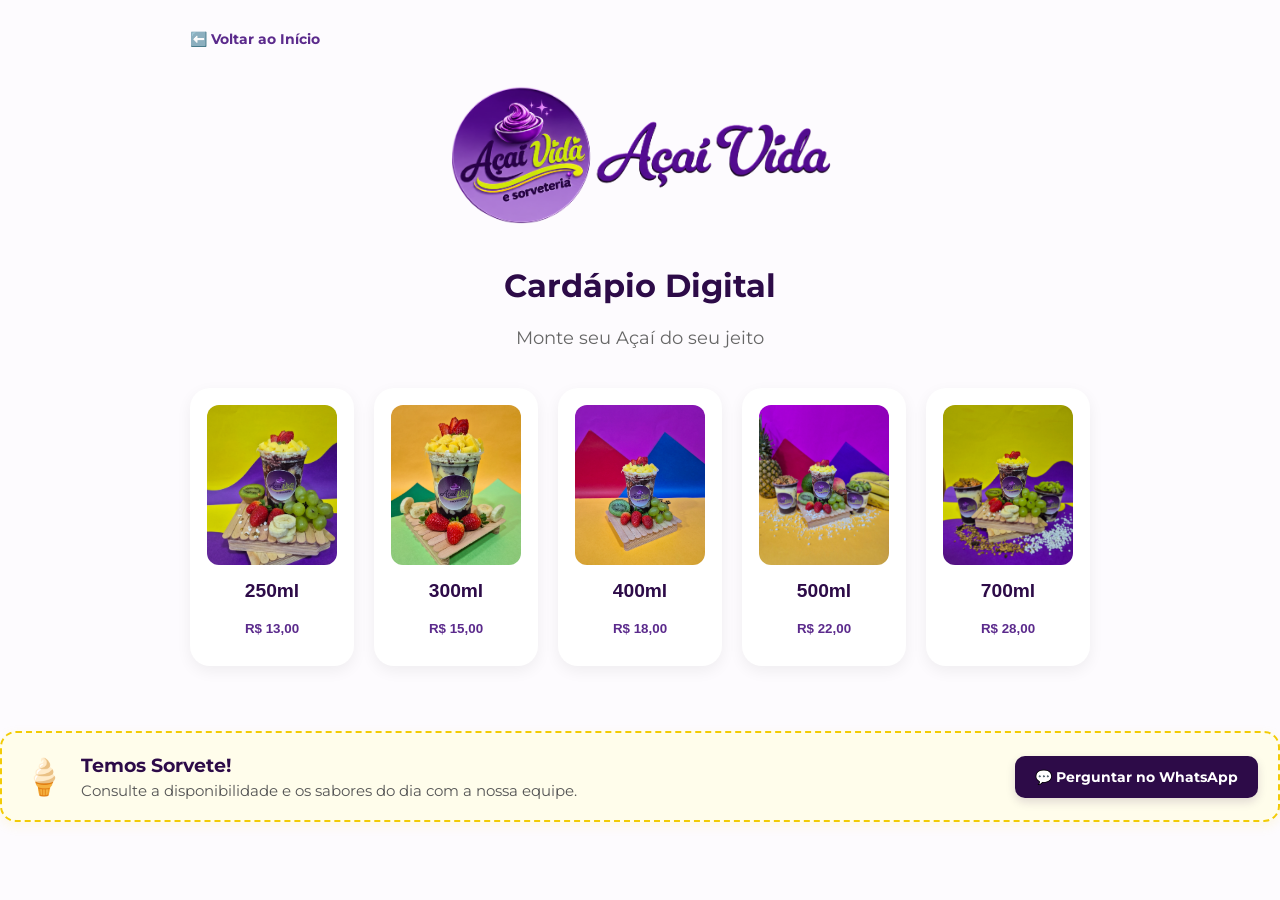
<file: cardapio.html>
<!DOCTYPE html>
<html lang="pt-BR">
<head>
    <meta charset="UTF-8">
    <meta name="viewport" content="width=device-width, initial-scale=1.0">
    <title>Cardápio Digital | Açaí Vida</title>
    <link rel="stylesheet" href="css/cardapio.css">
    <link rel="preconnect" href="https://fonts.googleapis.com">
    <link href="https://fonts.googleapis.com/css2?family=Montserrat:wght@300;400;500;600;700;800&display=swap" rel="stylesheet">
</head>
<body>

<div class="container">

    <a href="index.html" class="btn-voltar" style="text-decoration: none; font-size: 14px; color: #5B2A8C; font-weight: bold; display: block; margin-bottom: 20px; text-align: left;">⬅️ Voltar ao Início</a>

    <img src="assets/logos/logo_02.png" class="logo" alt="Logotipo Açaí Vida">

    <h1>Cardápio Digital</h1>
    <p class="subtitulo">Monte seu Açaí do seu jeito</p>

    <div class="tamanhos">

        <button class="tamanho" data-tamanho="250">
            <img src="assets/cardapio/aca_01.png" alt="Açaí 250ml">
            <h3>250ml</h3>
            <p>R$ 13,00</p>
        </button>

        <button class="tamanho" data-tamanho="300">
            <img src="assets/cardapio/aca_02.png" alt="Açaí 300ml">
            <h3>300ml</h3>
            <p>R$ 15,00</p>
        </button>

        <button class="tamanho" data-tamanho="400">
            <img src="assets/cardapio/aca_03.png" alt="Açaí 400ml">
            <h3>400ml</h3>
            <p>R$ 18,00</p>
        </button>

        <button class="tamanho" data-tamanho="500">
            <img src="assets/cardapio/aca_04.jpg" alt="Açaí 500ml">
            <h3>500ml</h3>
            <p>R$ 22,00</p>
        </button>

        <button class="tamanho" data-tamanho="700">
            <img src="assets/cardapio/aca_05.jpg" alt="Açaí 700ml">
            <h3>700ml</h3>
            <p>R$ 28,00</p>
        </button>

    </div>

    </div>

    <div class="banner-sorvete">
        <div class="banner-conteudo">
            <span class="icone-sorvete">🍦</span>
            <div class="texto-sorvete">
                <h3>Temos Sorvete!</h3>
                <p>Consulte a disponibilidade e os sabores do dia com a nossa equipe.</p>
            </div>
        </div>
        <a href="https://wa.me/5595981162474?text=Ol%C3%A1%2C+gostaria+de+saber+os+sabores+e+a+disponibilidade+dos+sorvetes+hoje%21" 
           target="_blank" 
           rel="noopener noreferrer" 
           class="btn-sorvete">
           💬 Perguntar no WhatsApp
        </a>
    </div>

    <div id="configurador"></div>

    <div id="configurador"></div>

</div>

<script src="js/cardapio.js"></script>

</body>
</html>
</file>
<file: css/cardapio.css>
body {
    margin: 0;
    padding: 0;
    font-family: 'Montserrat', sans-serif;
    background: #FDFBFE; /* Branco Neve */
    color: #333;
}

.container {
    max-width: 900px; /* Reduzido de 1200px para o formulário de pedido ficar mais centralizado e elegante */
    margin: auto;
    padding: 30px 20px;
}

.logo {
    width: 400px; /* Ajustado para um tamanho mais harmônico */
    display: block;
    margin: 0 auto;
}

h1 {
    text-align: center;
    color: #2D0B48; /* Roxo Profundo */
    margin-top: 20px;
    font-size: 2rem;
}

.subtitulo {
    text-align: center;
    color: #666;
    margin-bottom: 40px;
    font-size: 1.1rem;
}

/* Container dos botões de tamanhos de copos */
.tamanhos {
    display: grid;
    grid-template-columns: repeat(auto-fit, minmax(160px, 1fr)); /* Melhor distribuição em telas menores */
    gap: 20px;
}

.tamanho {
    border: 2px solid transparent;
    cursor: pointer;
    background: white;
    border-radius: 20px;
    padding: 15px;
    box-shadow: 0 5px 15px rgba(0,0,0,.06);
    transition: all .3s ease;
    text-align: center;
}

.tamanho:hover {
    transform: translateY(-5px);
    border-color: #5B2A8C;
    box-shadow: 0 8px 20px rgba(91,42,140,0.15);
}

.tamanho img {
    width: 100%;
    height: 160px; /* Ajustado para os copos ficarem uniformes e quadrados */
    object-fit: cover;
    border-radius: 12px;
}

.tamanho h3 {
    color: #2D0B48;
    margin-top: 12px;
    font-size: 1.2rem;
}

.tamanho p {
    color: #5B2A8C;
    font-weight: 700;
    margin-top: 5px;
}

#configurador {
    margin-top: 40px;
}

/* Área do Formulário gerada pelo JS */
.formulario {
    margin-top: 20px;
    background: white;
    padding: 30px;
    border-radius: 20px;
    box-shadow: 0 10px 30px rgba(0,0,0,.08);
}

.formulario h2 {
    color: #2D0B48;
    margin-bottom: 15px;
}

.info {
    background: #F4EFFB;
    padding: 15px;
    border-radius: 12px;
    color: #2D0B48;
    margin-bottom: 25px;
    font-size: 14px;
    line-height: 1.5;
}

/* Organização dos campos de input do cliente */
.dados-cliente {
    display: grid;
    grid-template-columns: 1fr 1fr;
    gap: 15px;
    margin-bottom: 25px;
}

.dados-cliente input#endereco {
    grid-column: span 2; /* Endereço ocupa a linha inteira */
}

.formulario input[type="text"] {
    width: 100%;
    padding: 14px;
    border: 1px solid #ddd;
    border-radius: 12px;
    font-family: inherit;
    font-size: 14px;
    background: #fdfdfd;
    transition: border-color 0.2s;
}

.formulario input[type="text"]:focus {
    outline: none;
    border-color: #5B2A8C;
    background: #fff;
}

.formulario h3 {
    color: #2D0B48;
    margin: 25px 0 15px 0;
    font-size: 1.1rem;
    border-bottom: 2px solid #F4EFFB;
    padding-bottom: 5px;
}

/* NOVO: Grid para organizar os Checkboxes em duas colunas */
.grid-opcoes {
    display: grid;
    grid-template-columns: repeat(auto-fill, minmax(200px, 1fr));
    gap: 12px;
    margin-bottom: 15px;
}

.grid-opcoes label {
    display: flex;
    align-items: center;
    gap: 12px;
    padding: 12px 15px;
    border: 2px solid #EAEAEA;
    border-radius: 12px;
    cursor: pointer;
    transition: all .25s ease;
    background: white;
    font-weight: 500;
    font-size: 14px;
}

.grid-opcoes label:hover {
    transform: translateY(-2px);
    border-color: #5B2A8C;
    box-shadow: 0 4px 12px rgba(91,42,140,.12);
}

.grid-opcoes input[type="checkbox"] {
    width: 18px;
    height: 18px;
    margin: 0;
    accent-color: #5B2A8C;
}

/* Alertas de limites e contadores */
.alertas-limite {
    display: flex;
    flex-direction: column;
    gap: 10px;
    margin-top: 25px;
}

/* Unificado contadores de frutas, acompanhamentos e adicionado caldas */
#contador-frutas,
#contador-acomp,
#contador-caldas {
    padding: 12px 15px;
    border-radius: 10px;
    background: #FFFDEB;
    border-left: 4px solid #F2CB05;
    color: #6E5200;
    font-size: 14px;
    font-weight: 500;
}

/* Estilo para quando houver valor adicional excedido */
.extra {
    color: #C0392B;
    font-weight: bold;
    margin-left: 5px;
}

/* Caixa do Resumo Financeiro */
.box-resumo {
    margin-top: 30px;
    padding: 20px;
    background: #FDFBFE;
    border: 2px solid #2D0B48;
    color: #2D0B48;
    border-radius: 15px;
    line-height: 1.8;
    font-size: 15px;
}

/* Botão do WhatsApp com tratamento visual de bloqueio */
#whatsapp {
    width: 100%;
    margin-top: 25px;
    padding: 16px;
    border: none;
    border-radius: 14px;
    background: #25D366; /* Verde do WhatsApp */
    color: white;
    font-size: 18px;
    font-weight: bold;
    cursor: pointer;
    transition: all 0.2s ease;
    box-shadow: 0 4px 12px rgba(37, 211, 102, 0.3);
}

#whatsapp:hover:not(:disabled) {
    background: #1ebd59;
    transform: translateY(-2px);
    box-shadow: 0 6px 18px rgba(37, 211, 102, 0.4);
}

/* NOVO: Estilo quando o botão estiver desativado (Falta de dados do cliente) */
#whatsapp:disabled {
    background: #cccccc;
    color: #666666;
    cursor: not-allowed;
    box-shadow: none;
    transform: none;
    opacity: 0.7;
}

/* Responsividade para telas de celulares */
@media (max-width: 600px) {
    .dados-cliente {
        grid-template-columns: 1fr;
    }
    .dados-cliente input#endereco {
        grid-column: span 1;
    }
    .grid-opcoes {
        grid-template-columns: 1fr;
    }
}

/* ==================================================
   🍦 ESTILIZAÇÃO DO BANNER DE SORVETE 
   ================================================== */
.banner-sorvete {
    margin: 35px auto;
    background: #FFFDEB; /* Amarelo bem clarinho de fundo */
    border: 2px dashed #F2CB05; /* Borda tracejada amarela */
    border-radius: 16px;
    padding: 20px;
    display: flex;
    align-items: center;
    justify-content: space-between;
    gap: 20px;
    box-shadow: 0 4px 12px rgba(242, 203, 5, 0.1);
}

.banner-conteudo {
    display: flex;
    align-items: center;
    gap: 15px;
}

.icone-sorvete {
    font-size: 2.2rem;
    animation: balancar 3s infinite ease-in-out;
}

.texto-sorvete h3 {
    margin: 0;
    color: #2D0B48; /* Roxo Profundo */
    font-size: 1.2rem;
    font-weight: 700;
}

.texto-sorvete p {
    margin: 4px 0 0 0;
    color: #555;
    font-size: 0.95rem;
}

/* Botão específico do WhatsApp de Sorvete */
.btn-sorvete {
    background: #2D0B48;
    color: white;
    text-decoration: none;
    padding: 12px 20px;
    border-radius: 10px;
    font-weight: bold;
    font-size: 14px;
    white-space: nowrap;
    transition: all 0.2s ease;
    box-shadow: 0 4px 10px rgba(45, 11, 72, 0.15);
}

.btn-sorvete:hover {
    background: #5B2A8C; /* Roxo mais claro no hover */
    transform: translateY(-2px);
    box-shadow: 0 6px 14px rgba(91, 42, 140, 0.25);
}

/* Animaçãozinha discreta para chamar a atenção do cliente */
@keyframes balancar {
    0%, 100% { transform: rotate(0deg); }
    50% { transform: rotate(15deg); }
}

/* Ajuste responsivo para celulares */
@media (max-width: 650px) {
    .banner-sorvete {
        flex-direction: column;
        text-align: center;
        padding: 20px 15px;
    }
    .banner-conteudo {
        flex-direction: column;
        gap: 8px;
    }
    .btn-sorvete {
        width: 100%;
        text-align: center;
    }
}
</file>
